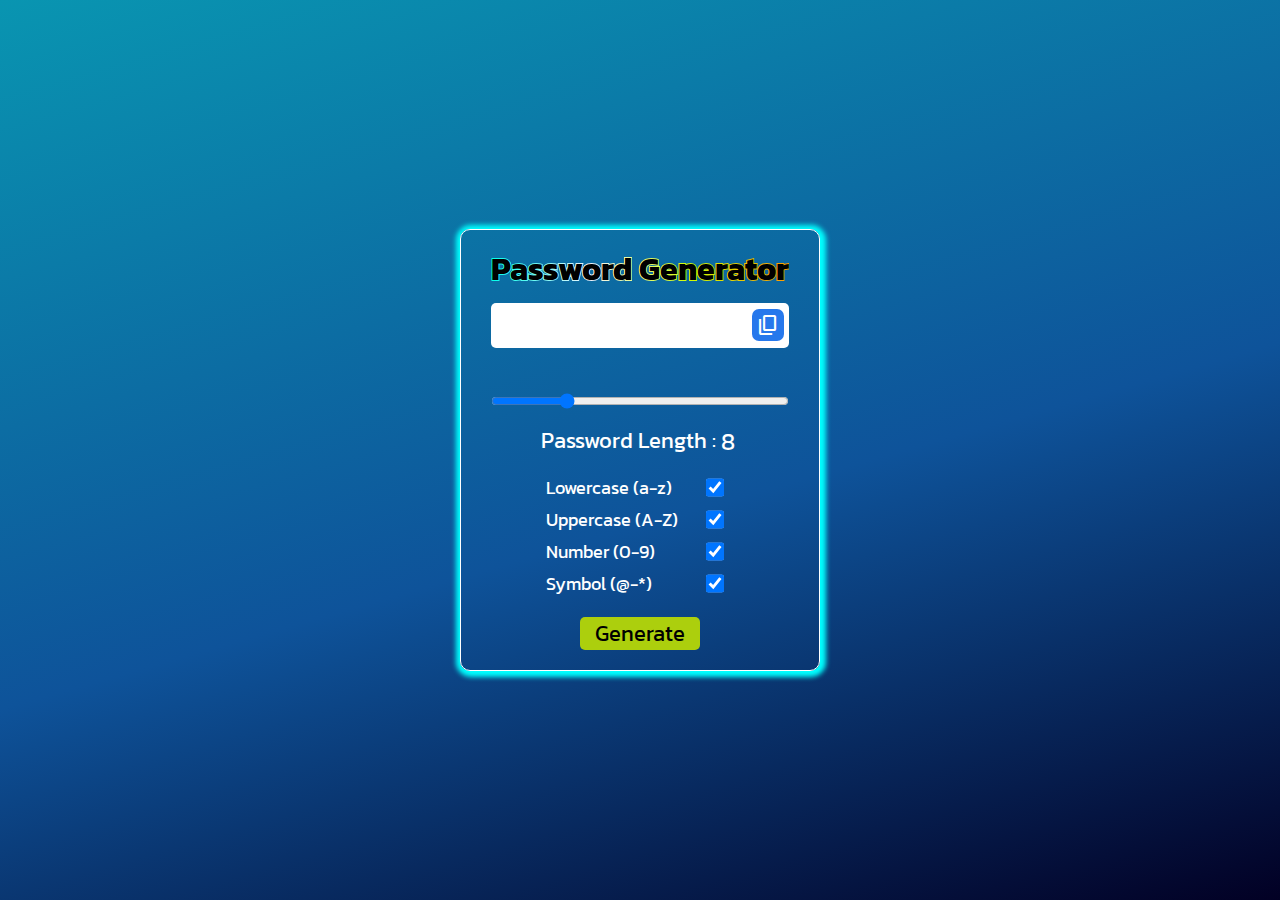
<file: index.html>
<!DOCTYPE html>
<html lang="en">

<head>
  <meta charset="UTF-8">
  <meta name="viewport" content="width=device-width, initial-scale=1.0">
  <title>Password Generator</title>
  <!-- css -->
  <link rel="stylesheet" href="style.css">
  <link rel="stylesheet" href="responsive.css">
  <!-- copy icon -->
  <link rel="stylesheet"
    href="https://fonts.googleapis.com/css2?family=Material+Symbols+Outlined:opsz,wght,FILL,GRAD@20..48,100..700,0..1,-50..200" />
</head>

<body>
  <div class="container">
    <!-- app name -->
    <h1 class="app-name">Password Generator</h1>
    <!-- app details -->

    <div class="input-box">
      <input type="text" name="pass__box" class="pass__box" disabled>
      <span class="material-symbols-outlined copy ">
        content_copy
      </span>
    </div>

    <input type="range" name="range" class="range" min="1" max="30" value="8" style="cursor: pointer;">

    <div class="pass-length-div">
      <p class="pass-text">Password Length : </p>
      <span class="pass-length"> </span>
    </div>

    <div class="row">
      <label for="lowercase">Lowercase (a-z)</label>
      <input type="checkbox" name="lowercase" class="lowercase ckbox" checked>
    </div>

    <div class="row">
      <label for="upperercase">Uppercase (A-Z)</label>
      <input type="checkbox" name="upperercase" class="upperercase ckbox" checked>
    </div>

    <div class="row">
      <label for="number">Number (0-9)</label>
      <input type="checkbox" name="number" class="number ckbox" checked>
    </div>

    <div class="row">
      <label for="symbol">Symbol (@-*)</label>
      <input type="checkbox" name="symbol" class="symbol ckbox" checked>
    </div>

    <div class="submit-div">
      <button type="submit" class="generate-btn"> Generate</button>
    </div>




  </div>
  <script src="script.js"></script>
</body>

</html>
</file>
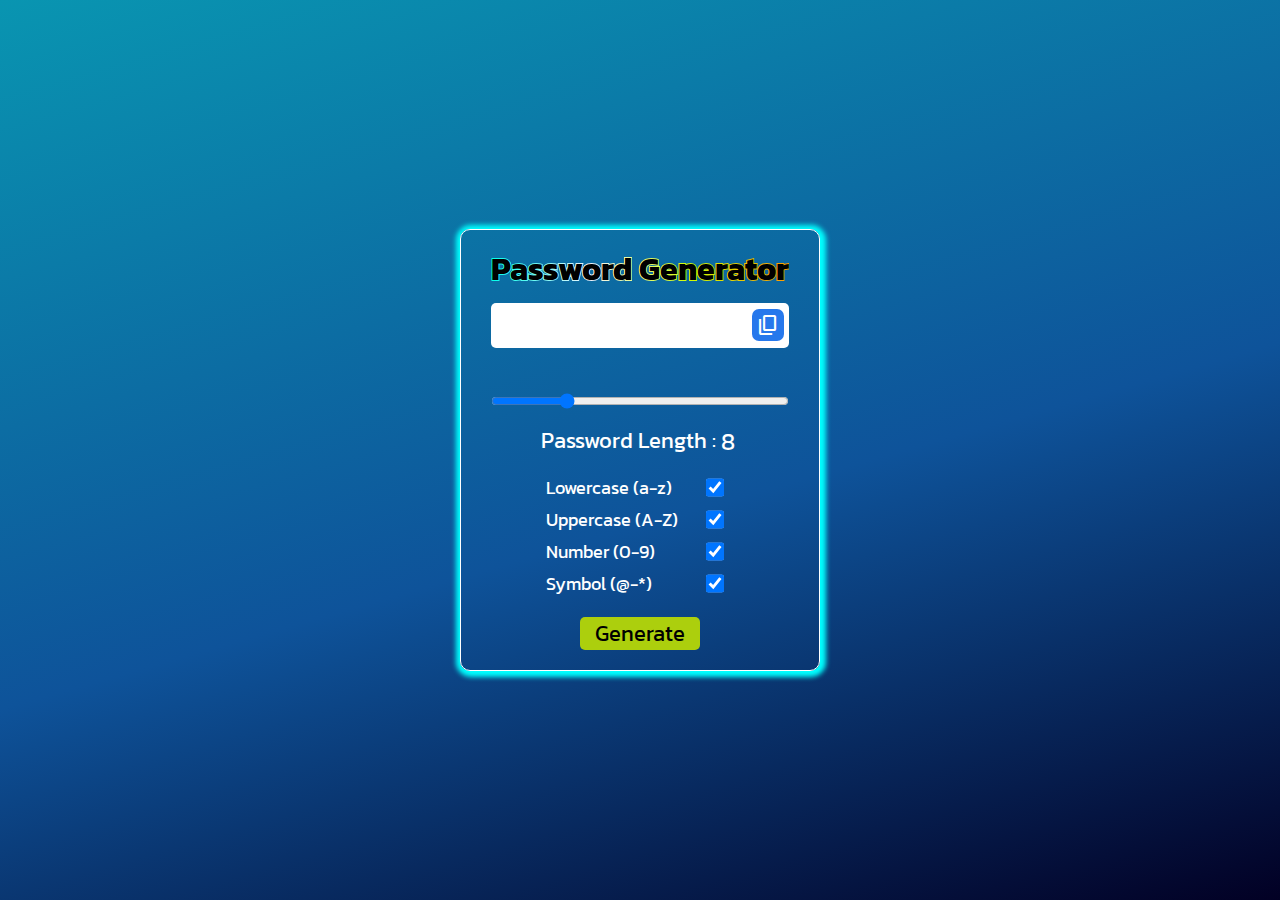
<file: inded.html>
<!DOCTYPE html>
<html lang="en">

<head>
  <meta charset="UTF-8">
  <meta name="viewport" content="width=device-width, initial-scale=1.0">
  <title>Password Generator</title>
  <!-- css -->
  <link rel="stylesheet" href="style.css">
  <link rel="stylesheet" href="responsive.css">
  <!-- copy icon -->
  <link rel="stylesheet"
    href="https://fonts.googleapis.com/css2?family=Material+Symbols+Outlined:opsz,wght,FILL,GRAD@20..48,100..700,0..1,-50..200" />
</head>

<body>
  <div class="container">
    <!-- app name -->
    <h1 class="app-name">Password Generator</h1>
    <!-- app details -->

    <div class="input-box">
      <input type="text" name="pass__box" class="pass__box" disabled>
      <span class="material-symbols-outlined copy ">
        content_copy
      </span>
    </div>

    <input type="range" name="range" class="range" min="1" max="30" value="8" style="cursor: pointer;">

    <div class="pass-length-div">
      <p class="pass-text">Password Length : </p>
      <span class="pass-length"> </span>
    </div>

    <div class="row">
      <label for="lowercase">Lowercase (a-z)</label>
      <input type="checkbox" name="lowercase" class="lowercase ckbox" checked>
    </div>

    <div class="row">
      <label for="upperercase">Uppercase (A-Z)</label>
      <input type="checkbox" name="upperercase" class="upperercase ckbox" checked>
    </div>

    <div class="row">
      <label for="number">Number (0-9)</label>
      <input type="checkbox" name="number" class="number ckbox" checked>
    </div>

    <div class="row">
      <label for="symbol">Symbol (@-*)</label>
      <input type="checkbox" name="symbol" class="symbol ckbox" checked>
    </div>

    <div class="submit-div">
      <button type="submit" class="generate-btn"> Generate</button>
    </div>




  </div>
  <script src="script.js"></script>
</body>

</html>
</file>
<file: style.css>
/* font family */
@import url('https://fonts.googleapis.com/css2?family=Kanit:wght@300;400;500;600&display=swap');

* {
  margin: 0;
  padding: 0;
  box-sizing: border-box;
  font-family: Kanit;
}
body {
  width: 100vw;
  height: 100vh;
  display: flex;
  justify-content: center;
  align-items: center;

  background: linear-gradient(
    344deg,
    rgba(2, 0, 36, 1) 0%,
    rgba(14, 83, 154, 1) 44%,
    rgb(9, 149, 177) 100%
  );
}
.container {
  border: 0.5px solid #fff;
  padding: 15px 30px;
  border-radius: 10px;
  background-color: transparent;
  box-shadow: 1px 1px 5px 5px aqua;
  display: flex;
  flex-flow: column;
}
.app-name {
  color: black;
  margin-bottom: 10px;
  background: linear-gradient(to right, #00ffea, #f7f5ff, #d1ff02, #ff9900);
  background-clip: text;
  -webkit-background-clip: text;
  -webkit-text-stroke: 2px transparent;
}
.input-box {
  position: relative;
}
.pass__box {
  width: 100%;
  background-color: #ffffff;
  border: none;
  outline: none;
  height: 45px;
  border-radius: 5px;
  margin-bottom: 45px;
  font-size: 19px;
  padding: 0 45px 0 5px;
  text-overflow: ellipsis;
  color: rgba(51, 51, 51, 0.933);
}
.copy {
  position: absolute;
  margin-top: 6px;
  right: 5px;

  cursor: pointer;
  padding: 4px;
  border-radius: 7px;
  background-color: #2678ec;
  color: white;
  outline: none;
  border: none;
}

.copy:active {
  background-color: #809ce2;
}
.cpy::before {
  content: 'Copied';
  position: absolute;
  font-size: 15px;
  font-family: sans-serif;
  background-color: #560ad0;
  top: 41px;
  padding: 5px;
  border-radius: 4px;
  right: -15px;
  z-index: 2;
}
.cpy::after {
  content: '';
  position: absolute;
  font-size: 15px;

  background-color: #560ad0;
  top: 37px;
  padding: 5px;

  right: 10px;
  transform: rotate(45deg);
}
.pass-length-div {
  display: flex;
  margin: 15px 0 15px 0;
  justify-content: center;
}
.pass-length-div .pass-text {
  margin-right: 5px;
  font-size: 22px;
  color: #fff;
}
.pass-length {
  margin-right: 5px;
  font-size: 24px;
  color: #fff;
}
.row {
  margin-bottom: 5px;

  display: flex;
  justify-content: space-between;
}
.row label {
  font-size: 18px;
  color: #fff;
  margin-left: 55px;
}
.ckbox {
  width: 18px;
  margin-right: 65px;
  cursor: pointer;
}
.submit-div {
  display: flex;
  justify-content: center;
}
.generate-btn {
  width: 120px;
  font-size: 22px;
  border-radius: 5px;
  border: none;
  cursor: pointer;
  margin-top: 15px;
  background-color: #accf0d;
  margin-bottom: 5px;
}
.generate-btn:hover {
  background-color: #d0ff00;
}
</file>
<file: responsive.css>
@media screen and (min-width: 300px) and (max-width: 350px) {
  .container {
    padding: 15px 15px;
  }
  .app-name {
    font-size: 25px;
  }
  .pass__box {
    width: 100%;

    margin-bottom: 35px;
    font-size: 17px;
  }
  .pass-length-div .pass-text {
    font-size: 18px;
  }
  .pass-length {
    font-size: 20px;
  }
  .row label {
    font-size: 14px;
  }
}
@media screen and (min-width: 351px) and (max-width: 400px) {
  .container {
    padding: 15px 15px;
  }
  .app-name {
    font-size: 28px;
  }
  .pass__box {
    width: 100%;

    margin-bottom: 35px;
    font-size: 19px;
  }
  .pass-length-div .pass-text {
    font-size: 20px;
  }
  .pass-length {
    font-size: 22px;
  }
  .row label {
    font-size: 17px;
  }
  .generate-btn {
    width: 130px;
    font-size: 25px;
  }
}
@media screen and (min-width: 401px) and (max-width: 450px) {
  .container {
    padding: 15px 18px;
  }
  .app-name {
    font-size: 28px;
  }
  .pass__box {
    width: 100%;

    margin-bottom: 35px;
    font-size: 19px;
  }
  .pass-length-div .pass-text {
    font-size: 20px;
  }
  .pass-length {
    font-size: 22px;
  }
  .row label {
    font-size: 17px;
  }
  .generate-btn {
    width: 130px;
    font-size: 25px;
  }
}
@media screen and (min-width: 451px) and (max-width: 500px) {
  .container {
    padding: 15px 18px;
  }
  .app-name {
    font-size: 28px;
  }
  .pass__box {
    width: 100%;

    margin-bottom: 35px;
    font-size: 19px;
  }
  .pass-length-div .pass-text {
    font-size: 20px;
  }
  .pass-length {
    font-size: 22px;
  }
  .row label {
    font-size: 17px;
  }
  .generate-btn {
    width: 130px;
    font-size: 25px;
  }
}
</file>
